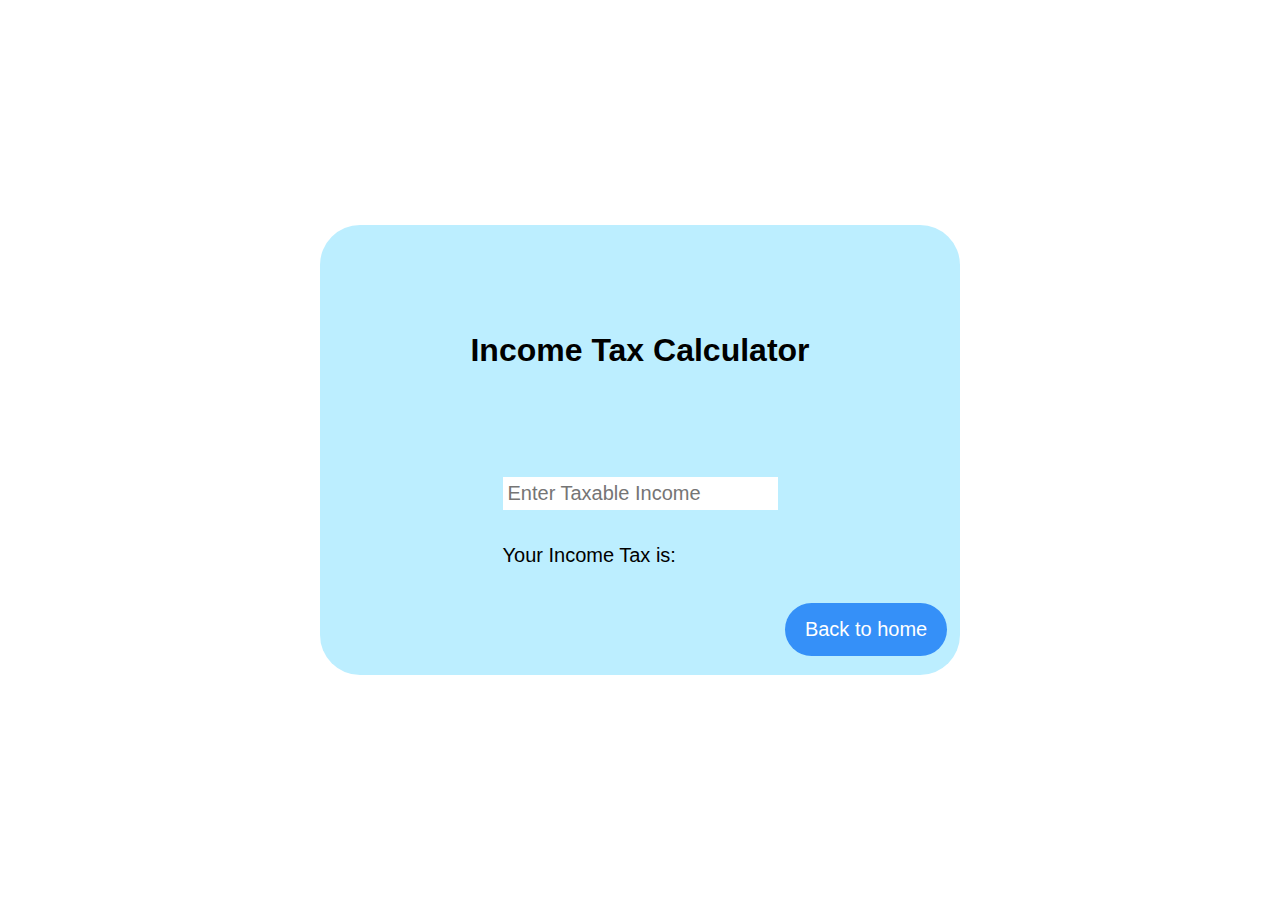
<file: incomeTax.html>
<!DOCTYPE html>
<html lang="en">
<head>
    <!-- Name: Anthony Dexter Yap -->
    <!-- Class code: 4-301 -->
    <meta charset="UTF-8">
    <meta http-equiv="X-UA-Compatible" content="IE=edge">
    <meta name="viewport" content="width=device-width, initial-scale=1.0">
    <title>Income Tax Calculator</title>
    <style>
        * {
            margin: 0;
            padding: 0;
        }
        body {
            font-family: Arial, "Helvetica Neue", Helvetica, sans-serif;
        }
        .container {
            display: flex;
            justify-content: center;
            align-items: center;
            height: 100vh;
        }

        .inner-container {
            display: flex;
            flex-direction: column;
            justify-content: space-evenly;
            align-items: center;
            background-color: rgb(188, 238, 255);
            height: 50vh;
            width: 50vw;
            border-radius: 40px;
        }

        input {
            padding: 5px;
            font-size: 20px;
            outline: none;
            margin-bottom: 30px;
            border: none;
        }
        .inputOutput p {
            font-size: 20px;
        }

        .incomeTax {
            font-weight: 600;
            font-size: 24px;
        }

        .home {
            text-decoration: none;
            background-color: rgb(53, 144, 248);
            color: white;
            padding: 15px 20px;
            border-radius: 40px;
            font-size: 20px;
            position: absolute;
            top: 67vh;
            right: 26vw;
        }

    </style>
</head>
    <!-- HTML here -->
<body>
    <div class="container">
        <div class="inner-container">
            <h1>Income Tax Calculator</h2>
            <div class="inputOutput">
                <label for="taxableIncome"></label>
                <input type="text" placeholder="Enter Taxable Income" id="taxableIncome">
                <p>Your Income Tax is: <span class="incomeTax"></span></p>
            </div>
            <a href="./index.html" class="home">Back to home</a>
        </div>
    </div>


    <!-- Javascript code -->
    <script>
        let input = document.querySelector('#taxableIncome');
        let result = document.querySelector('.incomeTax');

        let ans;

        input.addEventListener('keyup', function(){
            if (input.value <= 250000) {
                ans = 0;
            }
            else if ((input.value > 250000) && (input.value <= 400000)) {
                ans = (input.value - 250000) * .2;
            }
            else if ((input.value > 400000) && (input.value <= 800000)) {
                ans = ((input.value - 400000) * .25) + 30000
            }
            else if ((input.value > 800000) && (input.value <= 2000000)) {
                ans = ((input.value - 800000) * .3) + 130000
            }
            else if ((input.value > 2000000) && (input.value <= 8000000)) {
                ans = ((input.value - 2000000) * .32) + 490000
            }
            else if (input.value > 8000000) {
                ans = ((input.value - 8000000) * .35) + 2410000
            }
            result.innerText = "\n" + ans;
        })
    </script>
</body>
</html>
</file>
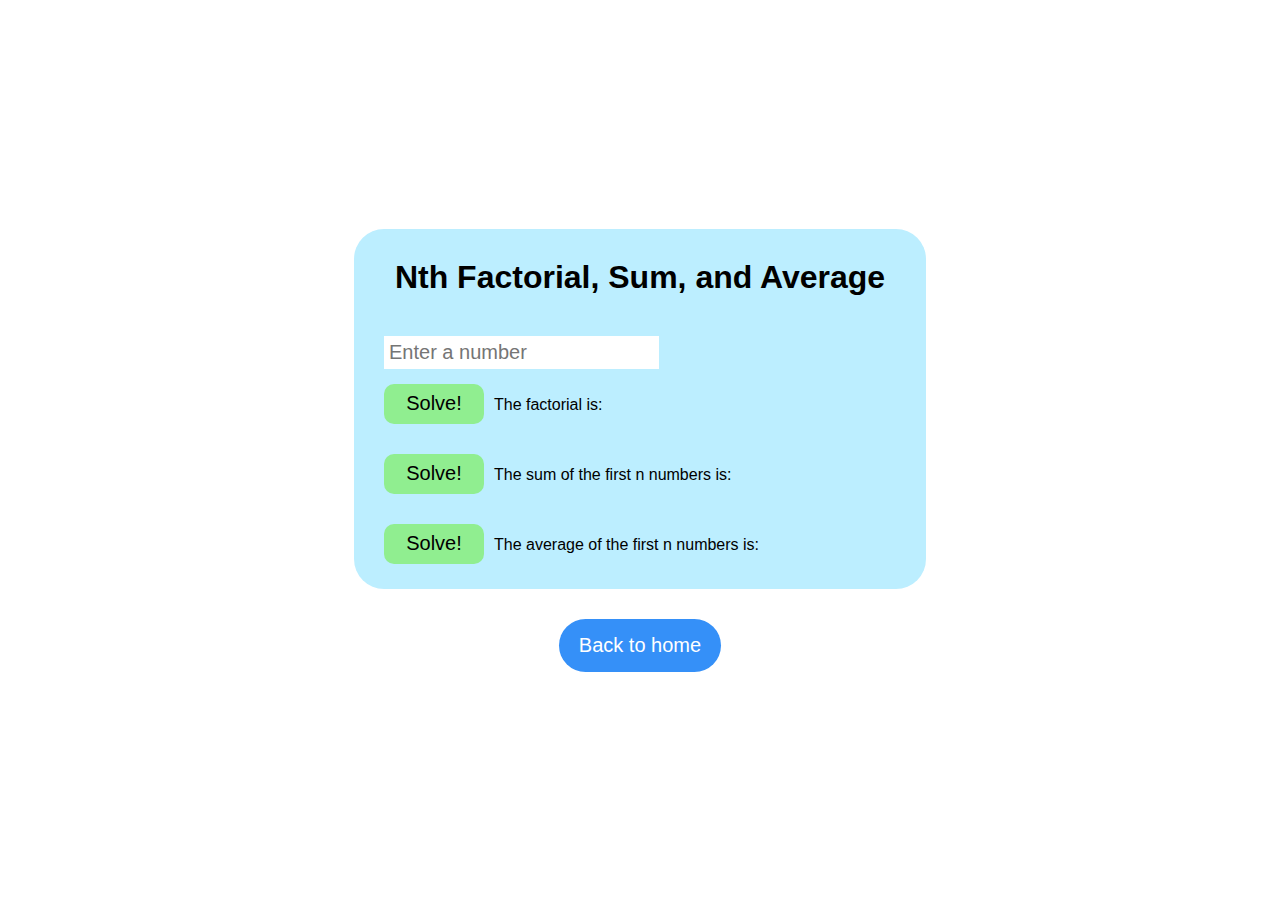
<file: nthFactorial.html>
<!DOCTYPE html>
<html lang="en">
<head>
    <!-- Name: Anthony Dexter Yap -->
    <!-- Class code: 4-301 -->
    <meta charset="UTF-8">
    <meta http-equiv="X-UA-Compatible" content="IE=edge">
    <meta name="viewport" content="width=device-width, initial-scale=1.0">
    <title>Nth Factorial, Sum, and Average</title>
    <style>
        * {
            margin: 0;
            padding: 0;
        }
        body {
            font-family: Arial, "Helvetica Neue", Helvetica, sans-serif;
        }
        .container {
            display: flex;
            justify-content: center;
            align-items: center;
            width: 90vw;
            margin: auto;
            height: 100vh;
            flex-direction: column;
        }

        .inner-container {
            background-color: rgb(188, 238, 255);
            border-radius: 30px;
            width: 40vw;
            display: flex;
            flex-direction: column;
            justify-content: center;
            align-items: flex-start;
            padding: 30px 30px 10px 30px;
        }
        .inner-container h1 {
            align-self: center;
        }

        input {
            padding: 5px;
            font-size: 20px;
            outline: none;
            background-color: rgb(255, 255, 255);
            border: none;
            margin-top: 40px;
        }

        .btn {
            font-size: 20px;
            background-color: rgb(144, 238, 144);
            border: none;
            border-radius: 10px;
            width: 100px;
            height: 40px;
            transition: background-color 0.3s ease-in-out;
            margin-right: 10px;
        }

        .btn:hover {
            cursor: pointer;
        }

        .reset {
            background-color: rgb(245, 141, 141);
        }

        .divs {
            display: flex;
            justify-content: flex-start;
            align-items: center;
            margin: 15px 0;
        }

        .ans {
            font-weight: 700;
            font-size: 20px;
        }

        .home {
            margin-top: 30px;
            text-decoration: none;
            background-color: rgb(53, 144, 248);
            color: white;
            padding: 15px 20px;
            border-radius: 40px;
            font-size: 20px;
        }

    </style>
</head>
    <!-- HTML here -->
<body>
    <div class="container">
        <div class="inner-container">
            <h1>Nth Factorial, Sum, and Average</h1>
            <label for="input"></label>
            <input type="text" placeholder="Enter a number" id="input">

            <div class="factorialDiv divs">
                <button class="btn1 btn">Solve!</button>
                <p>The factorial is: <span class='factorial ans'></span></p>
            </div>

            <div class="sumDiv divs">
                <button class="btn2 btn">Solve!</button>
                <p>The sum of the first <span class='n'>n</span> numbers is: <span class='sum ans'></span></p>
            </div>

            <div class="averageDiv divs">
                <button class='btn3 btn'>Solve!</button>
                <p>The average of the first <span class='a'>n</span> numbers is: <span class='average ans'></span></p>
            </div>
        </div>
        <a href="./index.html" class="home">Back to home</a>
    </div>

    <!-- Javascript code -->
    <script>
        const input = document.querySelector('#input');
        const greenBtn = "rgb(245, 141, 141)"; //for the buttons
        const redBtn = "rgb(144, 238, 144)"; //for the buttons

        //solves the factorial (with a while loop)
        let factorial = document.querySelector('.factorial');
        const factorialBtn = document.querySelector('.btn1');

        factorialBtn.addEventListener('click', function() {
            if (factorialBtn.innerText == "Solve!") { //if else statements are used to toggle the button from green to red
                let counter = 1;
                let ans = 1;
                while (input.value >= counter) {
                    ans *= counter;
                    counter++;
                }
                factorial.innerText = ans;

                //line 20 - line 28 is just for effects/design (toggles the button from green to red)
                factorialBtn.innerText = "Reset";
                factorialBtn.style.backgroundColor = greenBtn;
            }
            else if (factorialBtn.innerText == "Reset") {
                factorial.innerText = '';

                factorialBtn.innerText = "Solve!";
                factorialBtn.style.backgroundColor = redBtn;
            }
        })

        //solves the sum (with do while loop)
        const n = document.querySelector('.n');
        let totalSum = document.querySelector('.sum');
        const sumBtn = document.querySelector('.btn2');

        sumBtn.addEventListener('click', function(){
            if (sumBtn.innerText == "Solve!") { //if else statements are used to toggle the button from green to red
                let sumCounter = 1;
                let sum = 0;
                do {
                    sum += sumCounter;
                    sumCounter++;
                } while (input.value >= sumCounter)
                totalSum.innerText = sum;
                n.innerText = input.value;

                //line 49 - line 57 is just for effects/design (toggles the button from green to red)
                sumBtn.innerText = "Reset";
                sumBtn.style.backgroundColor = greenBtn;
            }
            else if (sumBtn.innerText == "Reset") {
                n.innerText = "n";
                totalSum.innerText = "";

                sumBtn.innerText = "Solve!";
                sumBtn.style.backgroundColor = redBtn;
            }
        })

        //solves the average (with a for loop)
        const a = document.querySelector('.a');
        let average = document.querySelector('.average');

        const aveBtn = document.querySelector('.btn3');
        aveBtn.addEventListener('click', function() {
            if (aveBtn.innerText == "Solve!") { //if else statements are used to toggle the button from green to red
                let total = 0;
                for (let i = 0; i <= input.value; i++) {
                    total += i;    
                }
                average.innerText = total / parseInt(input.value);
                a.innerText = input.value;

                //line 64 - line 73 is just for effects/design (toggles the button from green to red)
                aveBtn.innerText = "Reset";
                aveBtn.style.backgroundColor = greenBtn;
            }
            else if (aveBtn.innerText == "Reset") {
                a.innerText = 'n';
                average.innerText = '';

                aveBtn.innerText = "Solve!"
                aveBtn.style.backgroundColor = redBtn;
            }
        })

    </script>
</body>
</html>
</file>
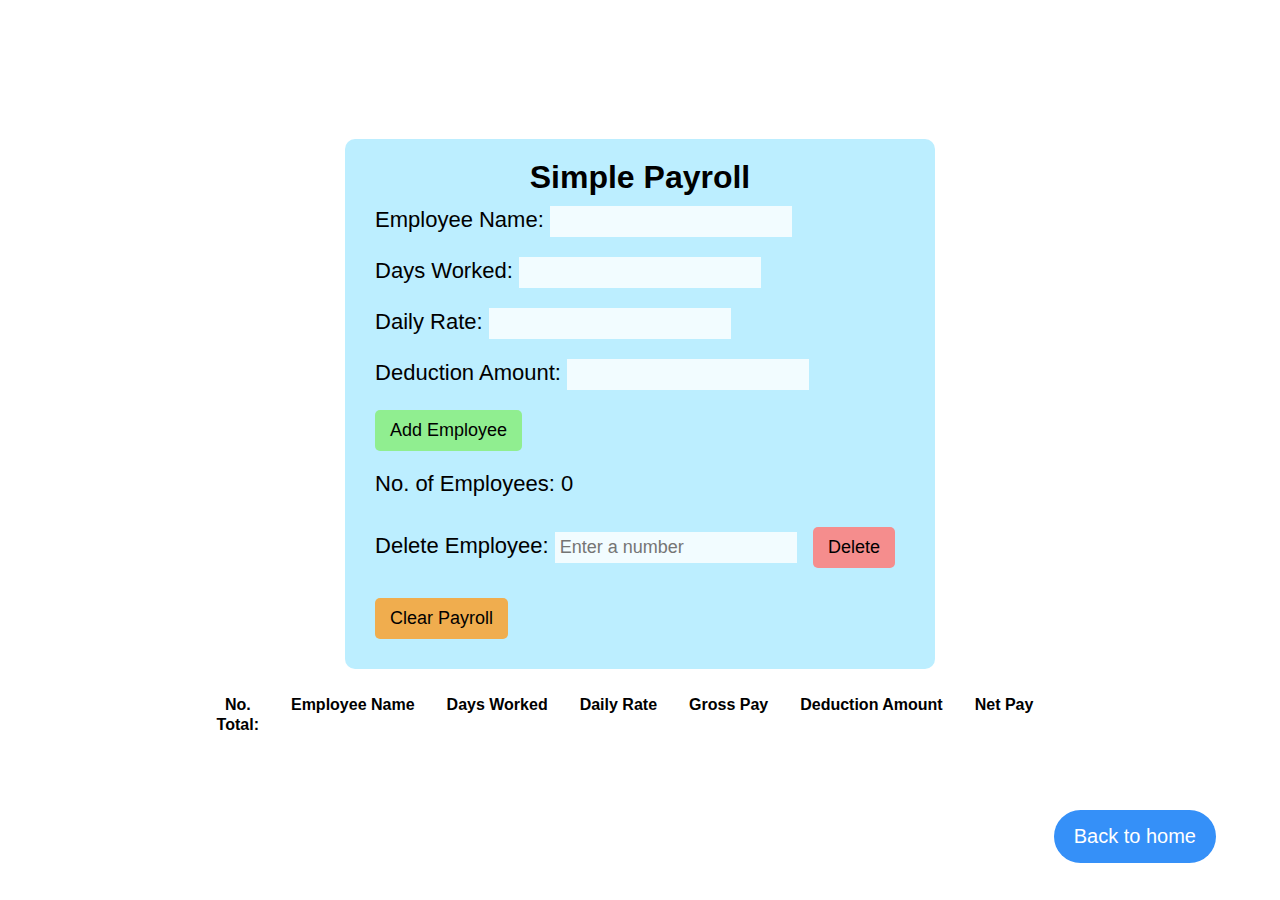
<file: payroll.html>
<!DOCTYPE html>
<html lang="en">
<head>
    <!-- Name: Anthony Dexter Yap -->
    <!-- Class code: 4-301 -->
    <meta charset="UTF-8">
    <meta http-equiv="X-UA-Compatible" content="IE=edge">
    <meta name="viewport" content="width=device-width, initial-scale=1.0">
    <title>Simple Payroll</title>
    <style>
        * {
            padding: 0;
            margin: 0;
        }
        body {
            font-family: Arial, "Helvetica Neue", Helvetica, sans-serif;
        }

        .container {
            display: flex;
            justify-content: center;
            align-items: center;
            min-height: 100vh;
            width: 100vw;
            flex-direction: column;
        }

        .inner-container {
            text-align: center;
            background-color: rgb(188, 238, 255);
            padding: 20px;
            border-radius: 10px;
        }

        .inputs {
            display: flex;
            flex-direction: column;
            align-items: flex-start;
            justify-content: center;
            font-size: 22px;
        }

        input {
            outline: none;
            background-color: rgba(255, 255, 255, 0.8);
            border: none;
            font-size: 18px;
            /* background-color: transparent;
            border-bottom: 1px solid black; */
            font-weight: 500;
            padding: 5px;
        }

        .inputs div, .inputs button, .inputs p {
            margin: 10px;
        }

        button {
            font-size: 18px;
            padding: 10px 15px;
            border: none;
            border-radius: 5px;
        }

        button:hover{ 
            cursor: pointer;
        }

        .del {
            background-color: rgb(245, 141, 141);
        }

        .add {
            background-color: rgb(144, 238, 144);
        }

        .reset {
            background-color: #f0ad4e;
        }

        #del {
            font-weight: normal;
        }

        .content-table {
            margin: 25px 0;
        }

        th {
            padding-right: 30px;
        }

        .tbody td {
            padding-right: 30px;
            text-align: center;
        }

        .tfoot td {
            text-align: center;
            font-weight: 600;
            padding-right: 30px;
        }

        .home {
            text-decoration: none;
            background-color: rgb(53, 144, 248);
            color: white;
            padding: 15px 20px;
            border-radius: 40px;
            font-size: 20px;
            position: fixed;
            top: 90vh;
            right: 5vw;
        }
    </style>
</head>
<!-- HTML code -->
<body>
    <div class="container">
        <div class="inner-container">
            <h1>Simple Payroll</h1>

            <div class="inputs">
                <div class="name">
                    <label for="name">Employee Name: </label>
                    <input type="text" id="name">
                </div>

                <div class="days">
                    <label for="daysWorked">Days Worked: </label>
                    <input type="text" id="daysWorked">
                </div>

                <div class="rate">
                    <label for="rate">Daily Rate: </label>
                    <input type="text" id="rate">
                </div>

                <div class="deduct">
                    <label for="deduction">Deduction Amount: </label>
                    <input type="text" id="deduction">
                </div>

                <button class='add'>Add Employee</button>
                <p>No. of Employees: <span class='totalEmployees'>0</span></p>
                
                <div class="del-employee">
                    <label for="del">Delete Employee: </label>
                    <input type="text" id="del" placeholder="Enter a number">
                    <button class="del">Delete</button>
                </div>
                <button class="reset">Clear Payroll</button>
            </div>
        </div>
        <div class="table">
            <table class="content-table">
                <thead>
                    <tr class="table-header">
                        <th>No.</th>
                        <th>Employee Name</th>
                        <th>Days Worked</th>
                        <th>Daily Rate</th>
                        <th>Gross Pay</th>
                        <th>Deduction Amount</th>
                        <th>Net Pay</th>
                    </tr>
                </thead>
                <tbody class="tbody"></tbody>
                <tfoot>
                    <tr class="tfoot">
                        <td>Total:</td>
                        <td></td>
                        <td></td>
                        <td></td>
                        <td class='totalGross'></td>
                        <td class='totalDeduction'></td>
                        <td class='totalNetPay'></td>
                    </tr>
                </tfoot>
            </table>
        </div>
    </div>
    <a href="./index.html" class="home">Back to home</a>


    <!-- Javascript code -->
    <script>
        const employeeName = document.querySelector('#name');
        const daysWorked = document.querySelector('#daysWorked');
        const rate = document.querySelector('#rate');
        const deduction = document.querySelector('#deduction');

        const addBtn = document.querySelector('.add');

        const totalEmployees = document.querySelector('.totalEmployees');

        const del = document.querySelector('#del');
        const delBtn = document.querySelector('.del');

        const resetBtn = document.querySelector('.reset');

        const tbody = document.querySelector('.tbody');

        const totalGrossPay = document.querySelector('.totalGross');
        const totalDeduction = document.querySelector('.totalDeduction')
        const totalNetPay = document.querySelector('.totalNetPay')

        //add employee
        let numberOfEmployees = 0;
        let gross = 0;
        let deduct = 0;
        let net = 0;
        addBtn.addEventListener('click', function() {
            //creates new row
            let newRow = document.createElement('tr');
            tbody.appendChild(newRow);
            //assigns a number for the new employee
            numberOfEmployees++;
            let newEmployee = document.createElement('td');
            newEmployee.innerText = numberOfEmployees; 
            newRow.appendChild(newEmployee);
            //adds name to table
            let insertName = document.createElement('td');
            insertName.innerText = employeeName.value;
            newRow.appendChild(insertName);
            //adds days worked
            let insertDays = document.createElement('td');
            insertDays.innerText = daysWorked.value;
            newRow.appendChild(insertDays);
            //adds daily rate
            let insertRate = document.createElement('td');
            insertRate.innerText = rate.value;
            newRow.appendChild(insertRate);
            //adds gross pay
            let insertGrossPay = document.createElement('td');
            insertGrossPay.innerText = daysWorked.value * rate.value;
            newRow.appendChild(insertGrossPay);
            gross += daysWorked.value * rate.value;
            totalGrossPay.innerText = gross;
            //adds the deduction
            let insertDeduction = document.createElement('td');
            insertDeduction.innerText = deduction.value;
            newRow.appendChild(insertDeduction);
            deduct += parseFloat(deduction.value);
            totalDeduction.innerText = deduct;
            //adds net pay
            let insertNetPay = document.createElement('td');
            insertNetPay.innerText = (daysWorked.value * rate.value) - deduction.value;
            newRow.appendChild(insertNetPay);
            net += (daysWorked.value * rate.value) - deduction.value;
            totalNetPay.innerText = net;
        })

        //delete employee
        const delEmp = document.querySelector('td');
        delBtn.addEventListener('click', function() {
            //this part updates the totals
            let child = tbody.children[parseInt(del.value)-1];
            gross -= parseFloat(child.children[4].innerText);
            totalGrossPay.innerText = gross;
            deduct -= parseFloat(child.children[5].innerText);
            totalDeduction.innerText = deduct;
            net -= parseFloat(child.children[6].innerText);
            totalNetPay.innerText = net;

            //this part removes the specified employee
            tbody.children[parseInt(del.value)-1].remove();
        })

        //reset everything
        resetBtn.addEventListener('click', function() {
            numberOfEmployees = 0;
            gross = 0;
            deduct = 0;
            net = 0;
            totalGrossPay.innerText = '';
            totalDeduction.innerText = '';
            totalNetPay.innerText = '';
            while (tbody.childNodes.length > 0) {
                tbody.childNodes[0].remove();
            }
        })

    </script>
</body>
</html>
</file>
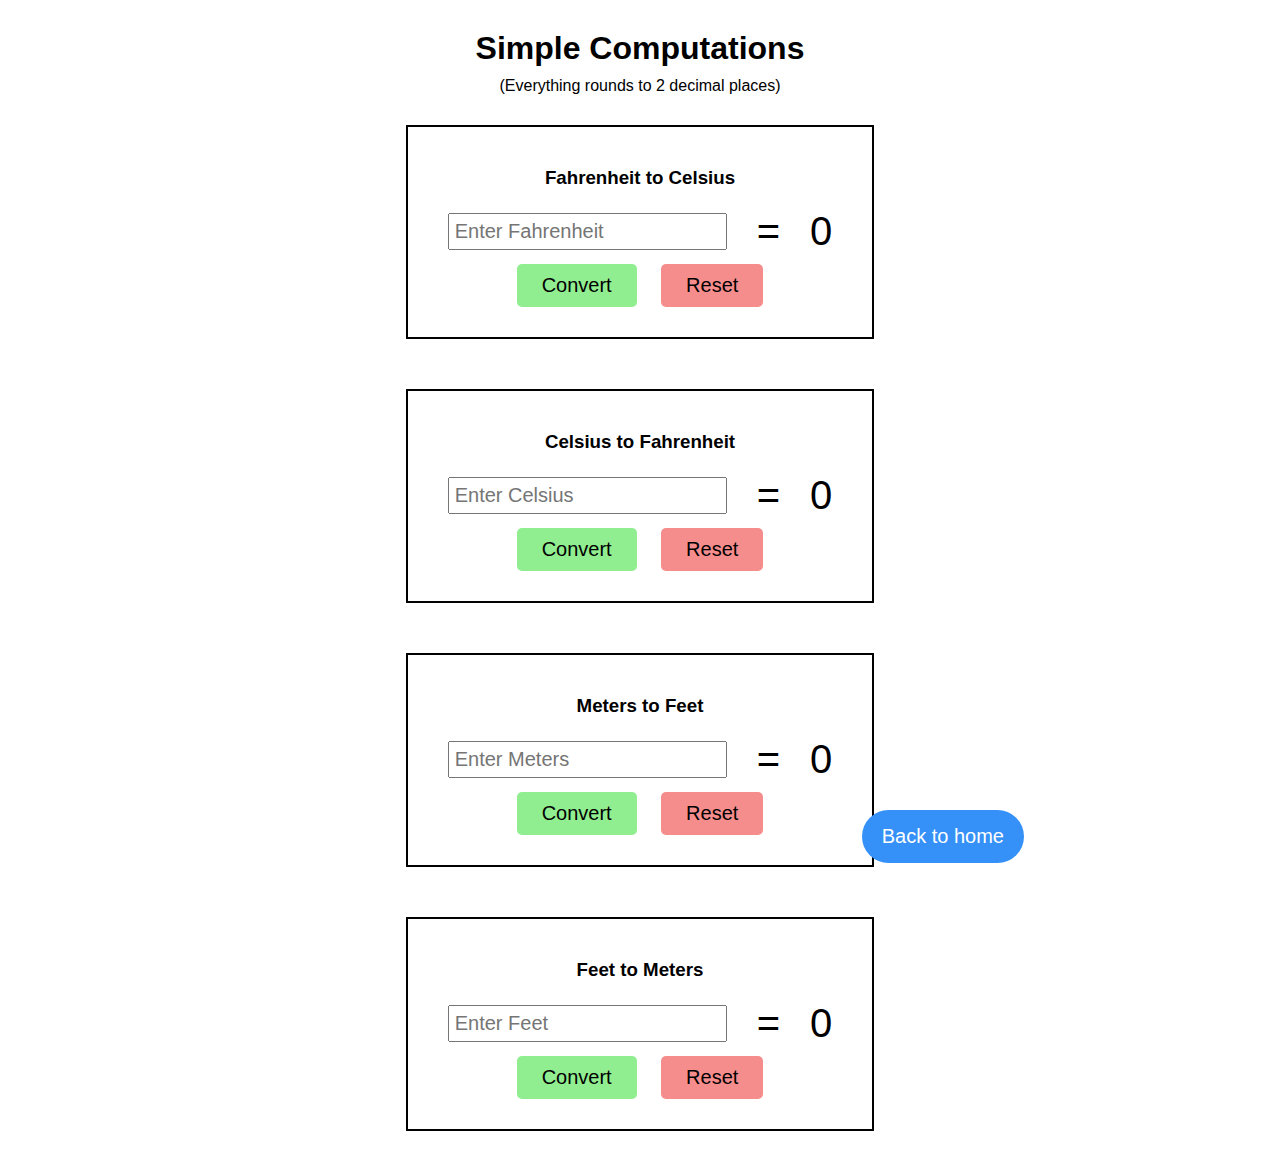
<file: simpleComputations.html>
<!DOCTYPE html>
<html lang="en">
<head>
    <!-- Name: Anthony Dexter Yap -->
    <!-- Class code: 4-301 -->
    <meta charset="UTF-8">
    <meta http-equiv="X-UA-Compatible" content="IE=edge">
    <meta name="viewport" content="width=device-width, initial-scale=1.0">
    <title>Simple Computations</title>
    <style>
        * {
            padding: 0;
            margin: 0;
        }

        body {
            font-family: Arial, "Helvetica Neue", Helvetica, sans-serif;
        }

        h1 {
            margin: 30px 0 10px;
        }
        h3 {
            margin: 20px;
        }
        .container {
            display: flex;
            flex-direction: column;
            justify-content: center;
            align-items: center;
        }

        .f2c, .c2f, .m2f, .f2m {
            display: flex;
            justify-content: center;
            align-items: center;
        }

        .box span {
            font-size: 40px;
            padding: 0 30px;
        }

        .box p {
            font-size: 40px;
        }

        input {
            padding: 5px;
            font-size: 20px;
            outline: none;
        }

        .greenBtn, .redBtn {
            background-color:  lightgreen;
            padding: 10px 25px;
            font-size: 20px;
            border-radius: 5px;
            border: none;
            cursor: pointer;
            margin: 10px;
        }

        .redBtn {
            background-color: rgb(245, 141, 141);
        }

        .box {
            display: flex;
            flex-direction: column;
            justify-content: center;
            align-items: center;
            border: 2px solid black;
            padding: 20px 40px;
            margin: 30px 0 20px;
        }

        .home {
            position: fixed;
            top: 90vh;
            right: 20vw;
            text-decoration: none;
            background-color: rgb(53, 144, 248);
            color: white;
            padding: 15px 20px;
            border-radius: 40px;
            font-size: 20px;
        }
        
    </style>
</head>
    <!-- HTML here -->
<body>
    <div class="container">
        <h1>Simple Computations</h1>
        <p>(Everything rounds to 2 decimal places)</p>
    
        <div class="box">
            <h3>Fahrenheit to Celsius</h3>
            <div class="f2c">
                <label for="fah"></label>
                <input type="text" class="fah" placeholder="Enter Fahrenheit">
                <span>=</span>
                <p class="cels">0</p>
            </div>
            <div class="btns">
                <button class='convert greenBtn'>Convert</button>
                <button class='reset redBtn'>Reset</button>
            </div>
        </div>

        <div class="box">
            <h3>Celsius to Fahrenheit</h3>
            <div class="c2f">
                <label for="cels2"></label>
                <input type="text" class="cels2" placeholder="Enter Celsius">
                <span>=</span>
                <p class="fah2">0</p>
            </div>
            <div class="btns">
                <button class='convert2 greenBtn'>Convert</button>
                <button class='reset2 redBtn'>Reset</button>
            </div>
        </div>

        <div class="box">
            <h3>Meters to Feet</h3>
            <div class="m2f">
                <label for="meterInput"></label>
                <input type="text" class="meterInput" placeholder="Enter Meters">
                <span>=</span>
                <p class="feet1">0</p>
            </div>
            <div class="btns">
                <button class='convert3 greenBtn'>Convert</button>
                <button class='reset3 redBtn'>Reset</button>
            </div>
        </div>

        <div class="box">
            <h3>Feet to Meters</h3>
            <div class="f2m">
                <label for="feetInput"></label>
                <input type="text" class="feetInput" placeholder="Enter Feet">
                <span>=</span>
                <p class="meter2">0</p>
            </div>
            <div class="btns">
                <button class='convert4 greenBtn'>Convert</button>
                <button class='reset4 redBtn'>Reset</button>
            </div>
        </div>

        <a href="./index.html" class="home">Back to home</a>
    </div>

    
    <!-- Javscript code -->
    <script>
        const f = document.querySelector('.fah');
        const c = document.querySelector('.cels');
        const convert = document.querySelector('.convert');
        const reset = document.querySelector('.reset');

        convert.addEventListener('click', getCels);

        function getCels() {
            let ans = ((f.value - 32) * 5 ) / 9;
            c.innerText = Math.round(ans * 100) / 100;
        }

        reset.addEventListener('click', function(){
            c.innerText = 0;
            f.value = "";
        })

        //Celsius to Fahrenheit
        const f2 = document.querySelector('.fah2');
        const c2 = document.querySelector('.cels2');
        const convert2 = document.querySelector('.convert2');
        const reset2 = document.querySelector('.reset2');

        convert2.addEventListener('click', function(){
            let ans = ((c2.value * 9) / 5) + 32;
            f2.innerText = Math.round(ans * 100) / 100;
        })

        reset2.addEventListener('click', function(){
            f2.innerText = 0;
            c2.value = "";
        })

        //Meters to feet
        const meter1 = document.querySelector('.meterInput');
        const feet1 = document.querySelector('.feet1');
        const convert3 = document.querySelector('.convert3');
        const reset3 = document.querySelector('.reset3');

        convert3.addEventListener('click', function(){
            let ans = meter1.value * 3.28;
            feet1.innerText = ans.toFixed(2);
        })

        reset3.addEventListener('click', function(){
            feet1.innerText = 0;
            meter1.value = "";
        })

        //Feet to meters
        const meter2 = document.querySelector('.meter2');
        const feet2 = document.querySelector('.feetInput');
        const convert4 = document.querySelector('.convert4');
        const reset4 = document.querySelector('.reset4');

        convert4.addEventListener('click', function(){
            let ans = feet2.value / 3.28;
            meter2.innerText = ans.toFixed(2);
        })

        reset4.addEventListener('click', function(){
            meter2.innerText = 0;
            feet2.value = "";
        })
    
    </script>
</body>
</html>
</file>
